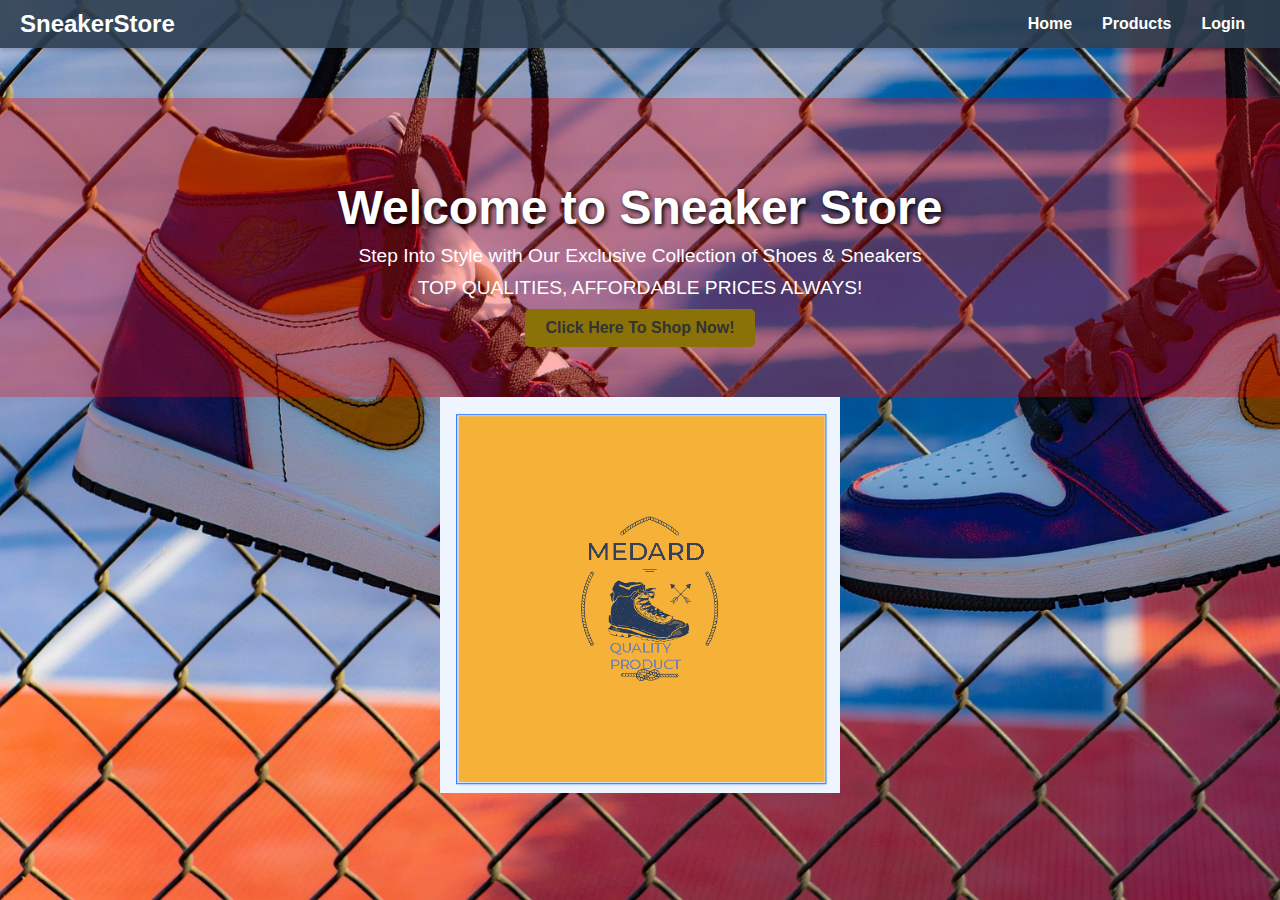
<file: index.html>
<!DOCTYPE html>
<html lang="en">
<head>
    <meta charset="UTF-8">
    <meta name="viewport" content="width=device-width, initial-scale=1.0">
    <title>Home - Sneakers Store</title>
    <link rel="stylesheet" href="style.css">
    <style>
        body {
            background-image: url(shoes-6916897_1920.jpg);
            background-repeat: no-repeat;
            background-attachment: fixed;
            background-size: cover;
            margin: 0;
            overflow: hidden; /* Prevent scrollbars due to ripple overflow */
        }

        /* Navbar */
        .navbar {
            display: flex;
            justify-content: space-between;
            align-items: center;
            background-color: rgba(44, 62, 80, 0.9);
            padding: 10px 20px;
            box-shadow: 0 2px 5px rgba(0, 0, 0, 0.2);
        }

        .navbar .logo {
            color: white;
            font-size: 1.5em;
            font-weight: bold;
        }

        .navbar ul {
            list-style: none;
            margin: 0;
            padding: 0;
            display: flex;
        }

        .navbar ul li {
            margin: 0 15px;
        }

        .navbar ul li a {
            text-decoration: none;
            color: white;
            font-weight: bold;
            transition: color 0.3s;
        }

        .navbar ul li a:hover {
            color: #1ABC9C;
        }

        /* Hero Section */
        header {
            text-align: center;
            color: white;
            margin-top: 50px;
        }

        header h1 {
            font-size: 3em;
            margin-bottom: 10px;
            text-shadow: 2px 2px 5px black;
        }

        header p {
            font-size: 1.2em;
            margin: 10px 0;
        }

        .btn {
            background-color: #1ABC9C;
            color: white;
            padding: 10px 20px;
            text-decoration: none;
            border-radius: 5px;
            font-weight: bold;
            transition: background-color 0.3s, transform 0.2s;
            display: inline-block;
        }

        .btn:hover {
            background-color: #16A085;
            transform: scale(1.1);
        }

        /* Ripple Effect */
        .ripple {
            position: absolute;
            width: 100px;
            height: 100px;
            border-radius: 50%;
            background: rgba(255, 255, 255, 0.5);
            transform: scale(0);
            animation: ripple-effect 1s ease-out forwards;
            pointer-events: none;
        }

        @keyframes ripple-effect {
            to {
                transform: scale(5);
                opacity: 0;
            }
        }
    </style>
</head>
<body>
    <!-- Navigation Bar -->
    <nav class="navbar">
        <div class="logo">SneakerStore</div>
        <ul class="nav-links">
            <li><a href="index.html">Home</a></li>
            <li><a href="products.html">Products</a></li>
            <li><a href="login.html">Login</a></li>
        </ul>
    </nav>

    <!-- Hero Section -->
    <header>
        <h1>Welcome to Sneaker Store</h1>
        <p>Step Into Style with Our Exclusive Collection of Shoes & Sneakers</p>
        <p>TOP QUALITIES, AFFORDABLE PRICES ALWAYS!</p>
        <a href="products.html" class="btn">Click Here To Shop Now!</a>
    </header>

    <!-- Logo Section -->
    <div style="display: flex; justify-content: center; align-items: center; height: 100%; width: 100%;">
        <img src="ME.png" alt="logo" style="max-width: 400px; height: auto; display: block;">
    </div>

    <!-- JavaScript for Ripple Effect -->
    <script>
        document.body.addEventListener("click", function (e) {
            // Create ripple element
            const ripple = document.createElement("div");
            ripple.className = "ripple";
            ripple.style.left = `${e.clientX - 50}px`; // Center ripple on click
            ripple.style.top = `${e.clientY - 50}px`;

            // Append ripple to body
            document.body.appendChild(ripple);

            // Remove ripple after animation
            setTimeout(() => {
                ripple.remove();
            }, 1000);
        });
    </script>
</body>
</html>
</file>
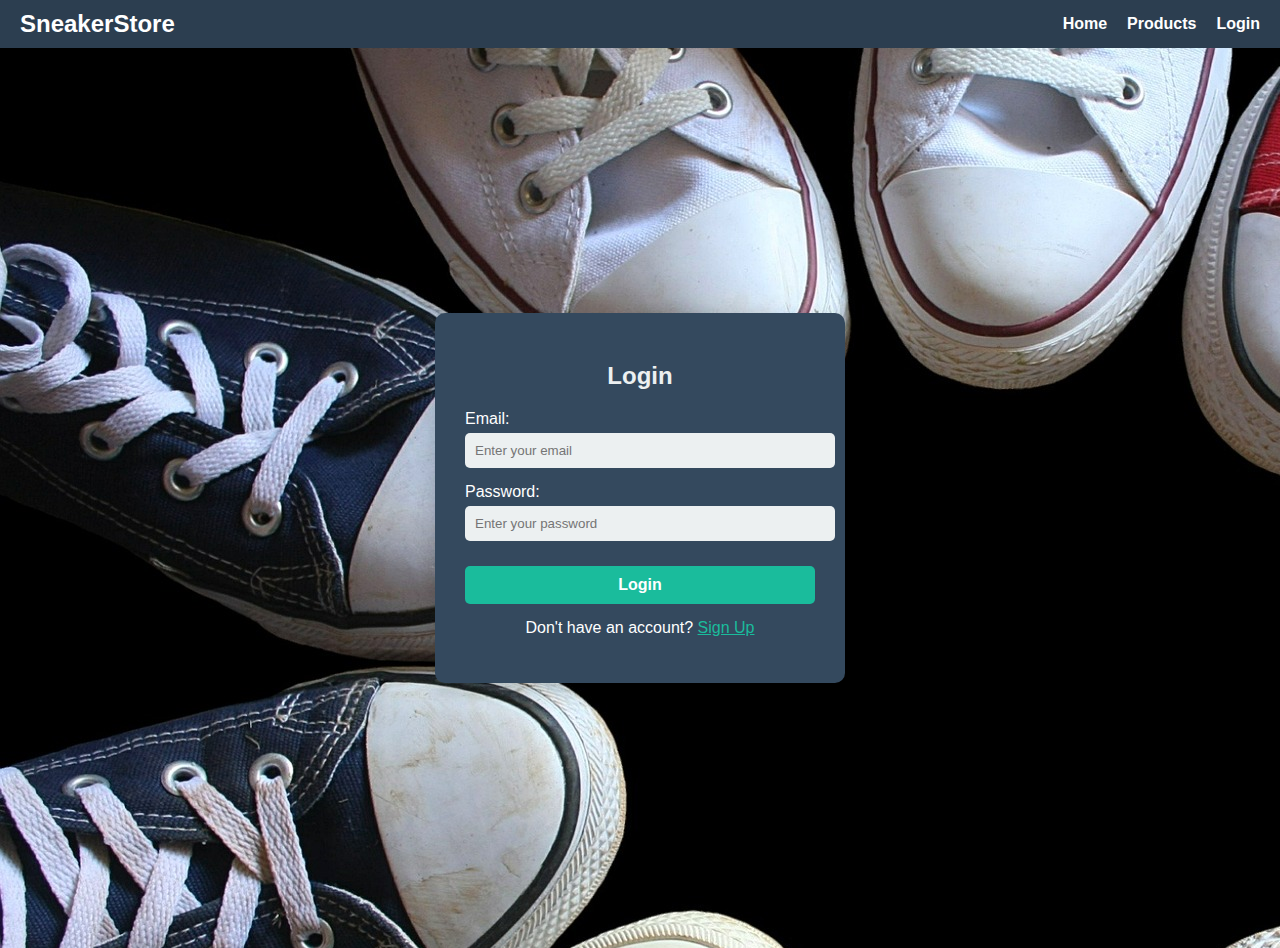
<file: login.html>
<!DOCTYPE html>
<html lang="en">
<head>
    <meta charset="UTF-8">
    <meta name="viewport" content="width=device-width, initial-scale=1.0">
    <title>Login Page</title>
    <style>
          body{
            background-image: url(sneakers-2770091_1920.jpg);
            background-repeat: no-repeat;
            background-attachment: fixed;
            background-size: auto;
            
        }
    </style>
</head>
<body style="margin: 0; padding: 0; font-family: Arial, sans-serif; background-color: #F5F5F5;">

    <!-- Navigation Bar -->
    <nav style="display: flex; justify-content: space-between; align-items: center; background-color: #2C3E50; padding: 10px 20px; color: white;">
        <div style="font-size: 1.5em; font-weight: bold;">SneakerStore</div>
        <ul style="list-style: none; display: flex; margin: 0; padding: 0;">
            <li style="margin-left: 20px;"><a href="index.html" style="color: white; text-decoration: none; font-weight: bold;">Home</a></li>
            <li style="margin-left: 20px;"><a href="products.html" style="color: white; text-decoration: none; font-weight: bold;">Products</a></li>
            <li style="margin-left: 20px;"><a href="login.html" style="color: white; text-decoration: none; font-weight: bold;">Login</a></li>
        </ul>
    </nav>

    <!-- Login Form Section -->
    <section style="display: flex; justify-content: center; align-items: center; height: 100vh;">
        <div style="width: 350px; padding: 30px; background-color: #34495E; color: white; border-radius: 10px; box-shadow: 0 8px 20px rgba(0, 0, 0, 0.2);">
            <h2 style="margin-bottom: 20px; text-align: center; color: #ECF0F1;">Login</h2>
            <form>
                <label for="email" style="display: block; text-align: left; margin-bottom: 5px;">Email:</label>
                <input type="email" id="email" placeholder="Enter your email" required 
                    style="width: 100%; padding: 10px; margin-bottom: 15px; border: none; border-radius: 5px; background-color: #ECF0F1; color: #34495E;">

                <label for="password" style="display: block; text-align: left; margin-bottom: 5px;">Password:</label>
                <input type="password" id="password" placeholder="Enter your password" required 
                    style="width: 100%; padding: 10px; margin-bottom: 15px; border: none; border-radius: 5px; background-color: #ECF0F1; color: #34495E;">

                <button type="submit" 
                    style="margin-top: 10px; padding: 10px 20px; width: 100%; background-color: #1ABC9C; color: white; border: none; border-radius: 5px; cursor: pointer; font-weight: bold; font-size: 1em;">Login</button>
            </form>
            <p style="margin-top: 15px; text-align: center;">Don't have an account? <a href="#" style="color: #1ABC9C; text-decoration: underline;">Sign Up</a></p>
        </div>
    </section>

</body>
</html>
</file>
<file: style.css>
/* General Styles */
body {
    font-family: Arial, sans-serif;
    margin: 0;
    padding: 0;
    color: #333;
    background-color: #FFF8DC;
}

/* Navigation Bar */
.navbar {
    display: flex;
    justify-content: space-between;
    align-items: center;
    background-color: #333;
    padding: 10px 20px;
    color: white;
}

.navbar .logo {
    font-size: 1.5em;
    font-weight: bold;
}

.nav-links {
    list-style: none;
    display: flex;
    margin: 0;
}

.nav-links li {
    margin-left: 20px;
}

.nav-links li a {
    color: white;
    text-decoration: none;
    font-weight: bold;
}

/* Header Section */
header {
    text-align: center;
    padding: 50px;
    background-color: rgba(255, 0, 0, 0.3);
    color: #FFF8DC;

}

header .btn {
    display: inline-block;
    padding: 10px 20px;
    background-color: #8a7208;
    color: #333;
    text-decoration: none;
    font-weight: bold;
    border-radius: 5px;
}

/* Login Page */
.login {
    display: flex;
    justify-content: center;
    align-items: center;
    height: 100vh;
    padding-inline: 20px;
    border-radius: 20px;

}
.form{
    padding: 98%;
    border-radius: 98px;
    background-position: 500%;
  
}
</file>
